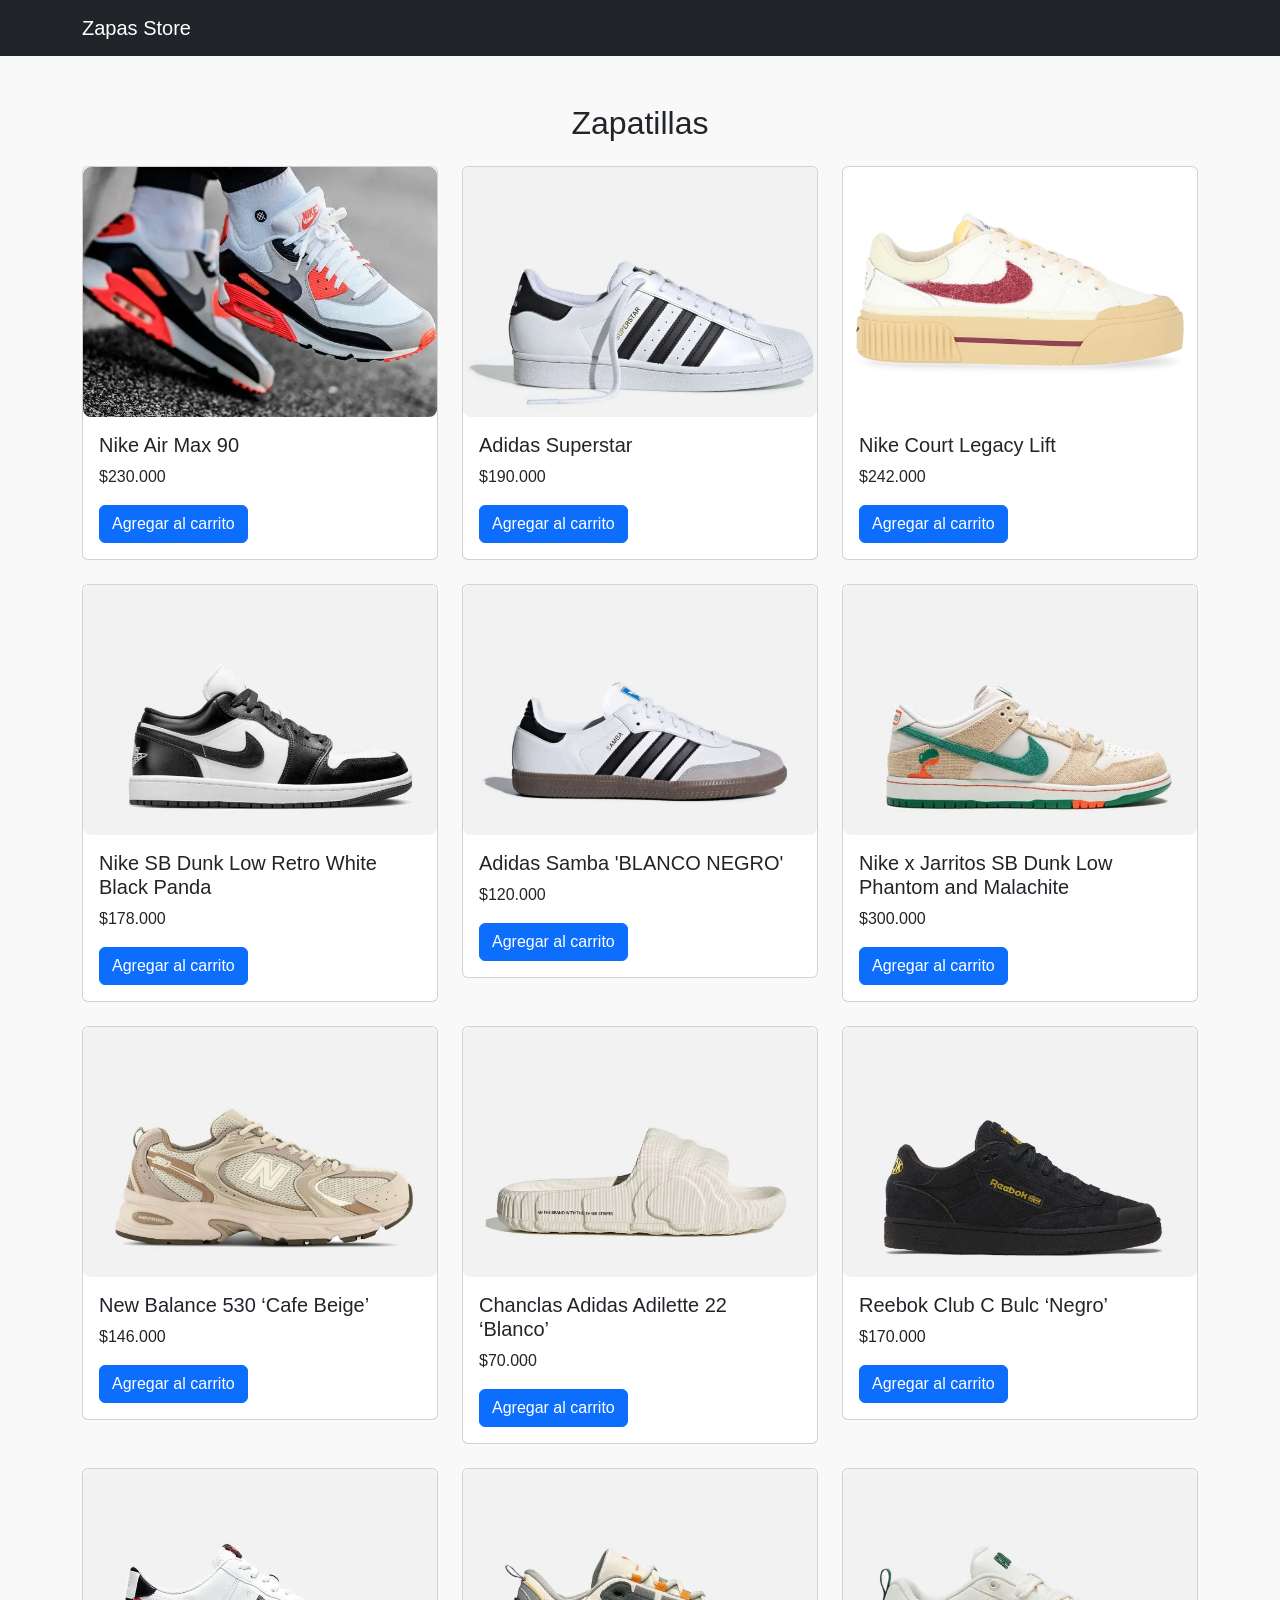
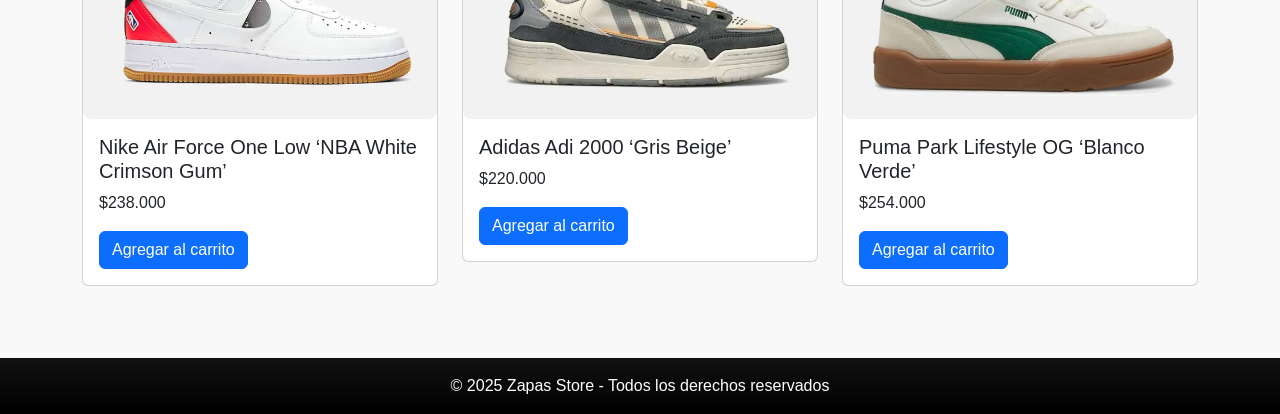
<file: catalogo.html>
<!DOCTYPE html>
<html lang="es">
<head>
  <meta charset="UTF-8">
  <meta name="viewport" content="width=device-width, initial-scale=1.0">
  <title>Catálogo - Zapas Store</title>

  <!-- Bootstrap -->
  <link
    href="https://cdn.jsdelivr.net/npm/bootstrap@5.3.0/dist/css/bootstrap.min.css"
    rel="stylesheet"
  >

  <!-- Tu CSS -->
  <link rel="stylesheet" href="style.css">
</head>
<body>
  <!-- Navbar -->
  <nav class="navbar navbar-expand-lg navbar-dark bg-dark">
    <div class="container">
      <a class="navbar-brand" href="index.html">Zapas Store</a>
    </div>
  </nav>

  <!-- Sección del catálogo -->
  <section class="container my-5">
    <h2 class="text-center mb-4"> Zapatillas</h2>
    <div class="row">
      <!-- Producto 1 -->
      <div class="col-md-4 mb-4">
        <div class="card">
          <img src="images/nike1.jpg" class="card-img-top" alt="Zapatilla 1">
          <div class="card-body">
            <h5 class="card-title">Nike Air Max 90</h5>
            <p class="card-text">$230.000</p>
            <button class="btn btn-primary">Agregar al carrito</button>
          </div>
        </div>
      </div>

      <!-- Producto 2 -->
      <div class="col-md-4 mb-4">
        <div class="card">
          <img src="images/adidad.jpg" class="card-img-top" alt="Zapatilla 2">
          <div class="card-body">
            <h5 class="card-title">Adidas Superstar</h5>
            <p class="card-text">$190.000</p>
            <button class="btn btn-primary">Agregar al carrito</button>
          </div>
        </div>
      </div>

      <!-- Producto 3 -->
      <div class="col-md-4 mb-4">
        <div class="card">
          <img src="images/nike2.jpg" class="card-img-top" alt="Zapatilla 3">
          <div class="card-body">
            <h5 class="card-title">Nike Court Legacy Lift</h5>
            <p class="card-text">$242.000</p>
            <button class="btn btn-primary">Agregar al carrito</button>
          </div>
        </div>
      </div>
     <!-- Producto 4 -->
      <div class="col-md-4 mb-4">
        <div class="card">
          <img src="images/nike3.jpg" class="card-img-top" alt="Zapatilla 3">
          <div class="card-body">
            <h5 class="card-title">Nike SB Dunk Low Retro White Black Panda</h5>
            <p class="card-text">$178.000</p>
            <button class="btn btn-primary">Agregar al carrito</button>
          </div>
        </div>
      </div>
       <!-- Producto 5 -->
      <div class="col-md-4 mb-4">
        <div class="card">
          <img src="images/samba.jpg" class="card-img-top" alt="Zapatilla 3">
          <div class="card-body">
            <h5 class="card-title">Adidas Samba 'BLANCO NEGRO'</h5>
            <p class="card-text">$120.000</p>
            <button class="btn btn-primary">Agregar al carrito</button>
          </div>
        </div>
      </div>
       <!-- Producto 6 -->
      <div class="col-md-4 mb-4">
        <div class="card">
          <img src="images/nike4.jpg" class="card-img-top" alt="Zapatilla 3">
          <div class="card-body">
            <h5 class="card-title">Nike x Jarritos SB Dunk Low Phantom and Malachite</h5>
            <p class="card-text">$300.000</p>
            <button class="btn btn-primary">Agregar al carrito</button>
          </div>
        </div>
      </div>
       <!-- Producto 7 -->
      <div class="col-md-4 mb-4">
        <div class="card">
          <img src="images/new.jpg" class="card-img-top" alt="Zapatilla 3">
          <div class="card-body">
            <h5 class="card-title">New Balance 530 ‘Cafe Beige’</h5>
            <p class="card-text">$146.000</p>
            <button class="btn btn-primary">Agregar al carrito</button>
          </div>
        </div>
      </div>
       <!-- Producto 8 -->
      <div class="col-md-4 mb-4">
        <div class="card">
          <img src="images/ojotas.jpg" class="card-img-top" alt="Zapatilla 3">
          <div class="card-body">
            <h5 class="card-title">Chanclas Adidas Adilette 22 ‘Blanco’</h5>
            <p class="card-text">$70.000</p>
            <button class="btn btn-primary">Agregar al carrito</button>
          </div>
        </div>
      </div>
       <!-- Producto 9 -->
      <div class="col-md-4 mb-4">
        <div class="card">
          <img src="images/rebook.jpg" class="card-img-top" alt="Zapatilla 3">
          <div class="card-body">
            <h5 class="card-title">Reebok Club C Bulc ‘Negro’</h5>
            <p class="card-text">$170.000</p>
            <button class="btn btn-primary">Agregar al carrito</button>
          </div>
        </div>
      </div>
       <!-- Producto 10 -->
      <div class="col-md-4 mb-4">
        <div class="card">
          <img src="images/nike5.jpg" class="card-img-top" alt="Zapatilla 3">
          <div class="card-body">
            <h5 class="card-title">Nike Air Force One Low ‘NBA White Crimson Gum’</h5>
            <p class="card-text">$238.000</p>
            <button class="btn btn-primary">Agregar al carrito</button>
          </div>
        </div>
      </div>
       <!-- Producto 11 -->
      <div class="col-md-4 mb-4">
        <div class="card">
          <img src="images/adidas.jpg" class="card-img-top" alt="Zapatilla 3">
          <div class="card-body">
            <h5 class="card-title">Adidas Adi 2000 ‘Gris Beige’</h5>
            <p class="card-text">$220.000</p>
            <button class="btn btn-primary">Agregar al carrito</button>
          </div>
        </div>
      </div>
       <!-- Producto 12 -->
      <div class="col-md-4 mb-4">
        <div class="card">
          <img src="images/puma.jpg" class="card-img-top" alt="Zapatilla 3">
          <div class="card-body">
            <h5 class="card-title">Puma Park Lifestyle OG ‘Blanco Verde’</h5>
            <p class="card-text">$254.000</p>
            <button class="btn btn-primary">Agregar al carrito</button>
          </div>
        </div>
      </div>
    

    </div>
  </section>

  <!-- Footer -->
  <footer class="text-center text-white bg-dark py-3">
    <p class="mb-0">&copy; 2025 Zapas Store - Todos los derechos reservados</p>
  </footer>
</body>
</html>
</file>
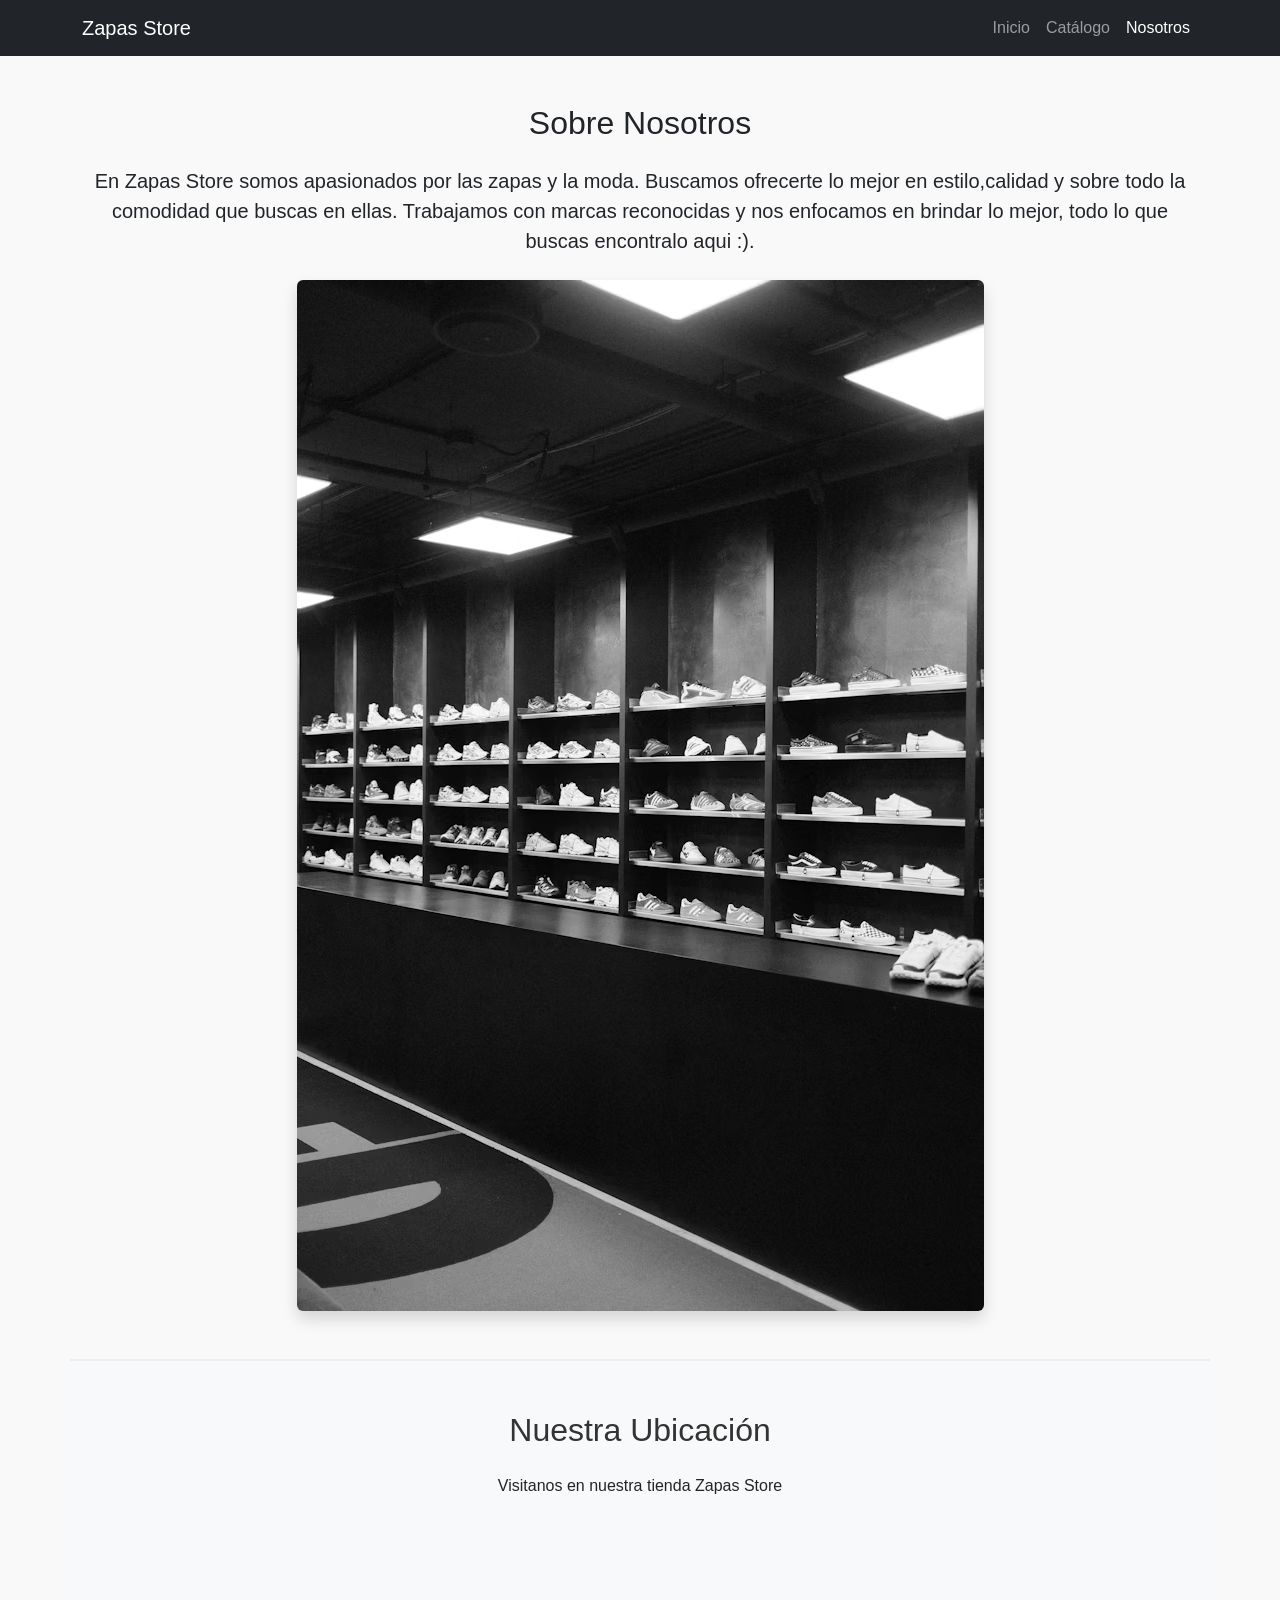
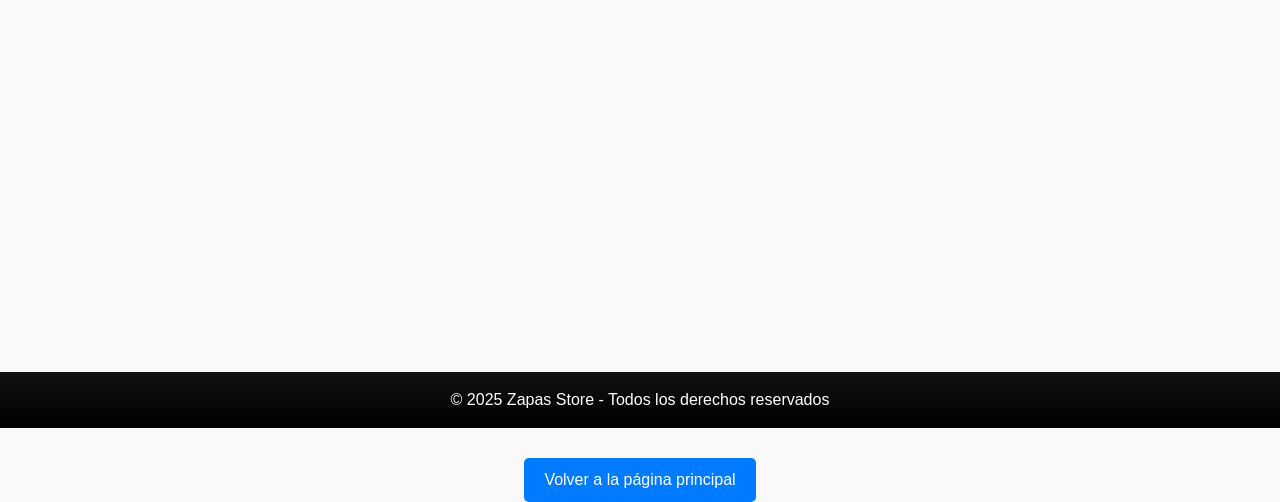
<file: nosotros.html>
<!DOCTYPE html>
<html lang="es">
<head>
  <meta charset="UTF-8">
  <meta name="viewport" content="width=device-width, initial-scale=1.0">
  <title>Nosotros - Zapas Store</title>


  <link href="https://cdn.jsdelivr.net/npm/bootstrap@5.3.0/dist/css/bootstrap.min.css" rel="stylesheet">

  
  <link rel="stylesheet" href="style.css">
</head>
<body>
  
  <nav class="navbar navbar-expand-lg navbar-dark bg-dark">
    <div class="container">
      <a class="navbar-brand" href="index.html">Zapas Store</a>
      <button class="navbar-toggler" type="button" data-bs-toggle="collapse" data-bs-target="#navbarNav">
        <span class="navbar-toggler-icon"></span>
      </button>
      <div class="collapse navbar-collapse" id="navbarNav">
        <ul class="navbar-nav ms-auto">
          <li class="nav-item"><a class="nav-link" href="index.html">Inicio</a></li>
          <li class="nav-item"><a class="nav-link" href="catalogo.html">Catálogo</a></li>
          <li class="nav-item"><a class="nav-link active" href="nosotros.html">Nosotros</a></li>
        </ul>
      </div>
    </div>
  </nav>

  
  <section class="container my-5">
    <h2 class="text-center mb-4">Sobre Nosotros</h2>
    <p class="lead text-center">
      En <strong>Zapas Store</strong> somos apasionados por las zapas y la moda.
     Buscamos ofrecerte lo mejor en estilo,calidad y sobre todo la comodidad que buscas en ellas.
      Trabajamos con marcas reconocidas y nos enfocamos en brindar lo mejor, todo lo que buscas encontralo aqui :). 
    </p>
    <div class="text-center mt-4">
      <img src="images/nosotros.jpg"Equipo Zapas Store" class="img-fluid rounded shadow">
    </div>
  </section>

  <section id="ubicacion" class="container mt-5">
  <h2 class="text-center mb-4">Nuestra Ubicación</h2>
  <p class="text-center mb-4">Visitanos en nuestra tienda Zapas Store</p>

  <div class="mapa-container" style="display: flex; justify-content: center;">
    <iframe 
      src="https://www.google.com/maps/embed?pb=!1m18!1m12!1m3!1d3282.937733111962!2d-58.44587032427244!3d-34.63090425942117!2m3!1f0!2f0!3f0!3m2!1i1024!2i768!4f13.1!3m3!1m2!1s0x95bccb3df734b06f%3A0x8a093f8b44473b54!2sAv.%20La%20Plata%20100%2C%20CABA!5e0!3m2!1ses-419!2sar!4v1699280885804!5m2!1ses-419!2sar" 
      width="90%" 
      height="400" 
      style="border:0;" 
      allowfullscreen="" 
      loading="lazy">
    </iframe>
  </div>
</section>

  
  <footer class="text-center text-white bg-dark py-3">
    <p class="mb-0">&copy; 2025 Zapas Store - Todos los derechos reservados</p>
  </footer>

  
  <script src="https://cdn.jsdelivr.net/npm/bootstrap@5.3.0/dist/js/bootstrap.bundle.min.js"></script>
  <div style="text-align: center; margin-top: 30px;">
  <a href="index.html" class="btn-volver">Volver a la página principal</a>
</div>
</body>
</html>
</file>
<file: style.css>
body {
    font-family: Arial, Helvetica, sans-serif;
    background-color: #f9f9f9;
    
}
.hero {
  background-image: url('images/fondo1.jpg');
  background-size: cover;
  background-position: center;
  height: 90vh;
  color: white;
  text-shadow: 1px 1px 3px rgba(0,0,0,0.8);
}
footer {
  background: linear-gradient(180deg, #111, #000);
  color: #fff;
}

footer h5 {
  font-weight: 600;
}

footer a:hover {
  color: #ffc107;
  text-decoration: none;
}
.fade-in {
    opacity: 0;
    transform: translateY(30px);
    transition: opacity 1s ease-out, transform 1s ease-out;
}
.fade-in.visible {
    opacity: 1;
    transform: translateY(0);
}
.card:hover {
    transform:scale(1.05);
    box-shadow:0px 8px 20px rgba(0,0,0,0.2);
    transition:all 0.3s ease-in-out;
}
.card img {
  width: 100%;
  height: 250px;
  object-fit: cover;
  border-radius: 8px;
}
#ubicacion {
  background-color: #f8f9fa;
  padding: 50px 0;
  border-top: 2px solid #eee;
}

#ubicacion h2 {
  color: #333;
  font-weight: 600;
}
#contador-carrito {
  margin-left: 5px;
  font-size: 0.9rem;
}
cart {
  position: fixed;
  top: 20px;
  right: 20px;
  display: flex;
  align-items: center;
  gap: 8px; /* espacio entre el ícono y el número */
  background-color: #007bff; /* azul */
  padding: 10px 15px;
  border-radius: 30px;
  box-shadow: 0 4px 10px rgba(0,0,0,0.2);
  cursor: pointer;
  color: white;
}

.cart-icon {
  width: 26px;
  height: 26px;
  filter: invert(1); /* deja el ícono blanco */
}

#cart-count {
  font-size: 1.1em;
  font-weight: bold;
}
html {
  scroll-behavior: smooth;
}
.btn-volver {
  display: inline-block;
  background-color: #007bff; /* azul */
  color: white;
  padding: 10px 20px;
  text-decoration: none;
  border-radius: 5px;
  transition: background-color 0.3s ease;
}

.btn-volver:hover {
  background-color: #0056b3; /* azul más oscuro */
}
</file>
